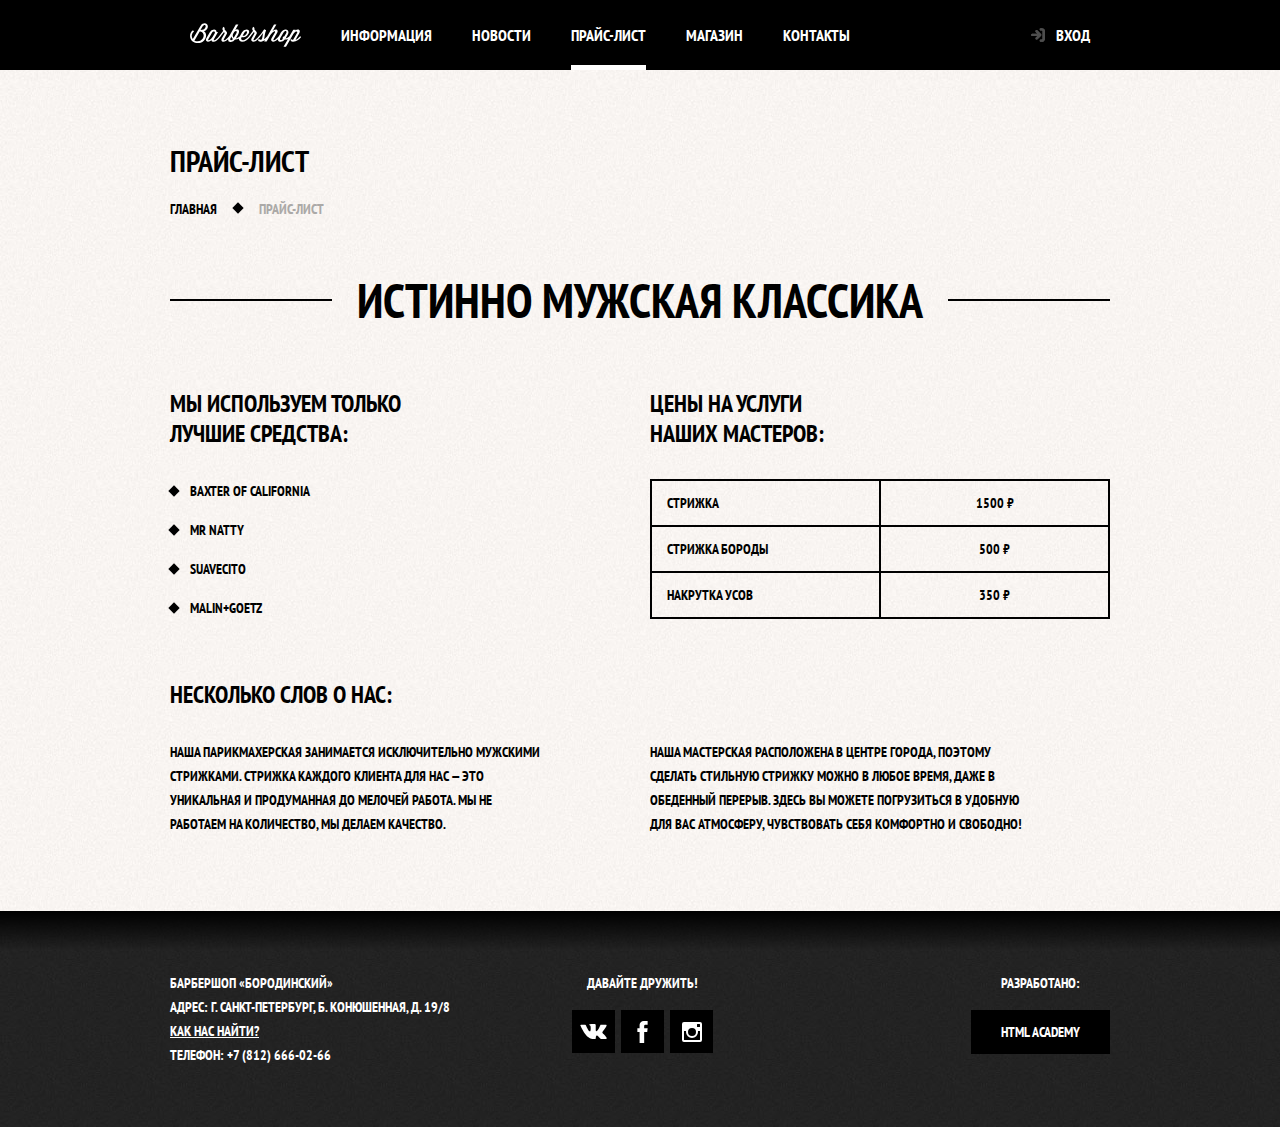
<file: price.html>
<!DOCTYPE html>
<html lang="ru">
<head>
  <meta charset="UTF-8">
  <title>Барбершоп «Бородинский»</title>
  <link rel="stylesheet" href="https://fonts.googleapis.com/css?family=PT+Sans+Narrow:400,700&amp;subset=latin,cyrillic">
  <link href="css/normalize.min.css" rel="stylesheet">
  <link href="css/style.min.css" rel="stylesheet">
</head>

<body class="inner-page">

<header class="main-header">
  <nav class="main-navigation container">
    <a class="main-header-logo" href="index.html">
      <img src="img/logo.svg" width="111" height="24" alt="Логотип барбершопа «Бородинский»">
    </a>
    <ul class="site-navigation">
      <li><a href="info.html">Информация</a></li>
      <li><a href="news.html">Новости</a></li>
      <li class="site-navigation-current"><a>Прайс-лист</a></li>
      <li><a href="catalog.html">Магазин</a></li>
      <li><a href="contacts.html">Контакты</a></li>
    </ul>
    <ul class="user-navigation">
      <li><a class="login-link" href="login.html">Вход</a></li>
    </ul>
  </nav>
</header>

<main class="container">

  <div class="inner-page-container">
    <h1 class="page-title">Прайс-лист</h1>
    <ul class="breadcrumbs">
      <li><a href="index.html">Главная</a></li>
      <li class="breadcrumbs-current">Прайс-лист</li>
    </ul>
  </div>
  
  <section class="inner-content">
    <h2 class="big-heading">Истинно мужская классика</h2>

    <div class="inner-columns">
      <div class="inner-column-left">

        <h2>Мы используем только<br> лучшие средства:</h2>
        <ul class="custom-list-1">
          <li>Baxter of California</li>
          <li>Mr Natty</li>
          <li>Suavecito</li>
          <li>Malin+Goetz</li>
        </ul>

      </div>
      <div class="inner-column-right">

        <h2>Цены на услуги<br> наших мастеров:</h2>
        <table class="custom-table-1">
          <tr>
            <td>Стрижка</td>
            <td>1500 ₽</td>
          </tr>
          <tr>
            <td>Стрижка бороды</td>
            <td>500 ₽</td>
          </tr>
          <tr>
            <td>Накрутка усов</td>
            <td>350 ₽</td>
          </tr>
        </table>

      </div>
    </div>

    <div class="inner-columns">
      <h2>Несколько слов о нас:</h2>

      <div class="inner-column-left">

        <p class="short-text">Наша парикмахерская занимается исключительно мужскими стрижками. Стрижка каждого клиента для нас — это уникальная и продуманная до мелочей работа. Мы не работаем на количество, мы делаем качество.</p>

      </div>
      <div class="inner-column-right">

        <p class="short-text">Наша мастерская расположена в центре города, поэтому сделать стильную стрижку можно в любое время, даже в обеденный перерыв. Здесь вы можете погрузиться в удобную для вас атмосферу, чувствовать себя комфортно и свободно!</p>

      </div>
    </div>

  </section>
</main>

<footer class="main-footer">
  <div class="container">
    <p class="footer-contacts">
      Барбершоп «Бородинский»<br>
      Адрес: г. Санкт-Петербург, Б. Конюшенная, д. 19/8<br>
      <a href="map.html">Как нас найти?</a><br>
      Телефон: +7 (812) 666-02-66
    </p>
    <div class="footer-social">
      <b>Давайте дружить!</b>
      <ul>
        <li><a class="social-button" href="#">
          <span class="visually-hidden">Вконтакте</span>
          <svg xmlns="http://www.w3.org/2000/svg" width="27" height="15" viewBox="0 0 26.14 14.91"><path d="M26 13.47l-.09-.17a13.55 13.55 0 0 0-2.6-3q-.87-.83-1.1-1.12A1 1 0 0 1 22 8a10.27 10.27 0 0 1 1.22-1.78l.88-1.16q2.35-3.13 2-4L26 .94a.8.8 0 0 0-.4-.22 2.14 2.14 0 0 0-.87 0h-3.92a.51.51 0 0 0-.27 0h-.3a.6.6 0 0 0-.15.14.93.93 0 0 0-.14.24 22.22 22.22 0 0 1-1.46 3.06q-.5.84-.93 1.46a7 7 0 0 1-.71.91 4.94 4.94 0 0 1-.52.47q-.23.18-.35.15l-.23-.05a.9.9 0 0 1-.31-.33 1.49 1.49 0 0 1-.16-.53v-.55-.65-.57-1.12-1-.75a3.14 3.14 0 0 0 0-.62 2.12 2.12 0 0 0-.14-.44.73.73 0 0 0-.28-.33 1.57 1.57 0 0 0-.46-.18A9 9 0 0 0 12.57 0a8.93 8.93 0 0 0-3.25.33 1.83 1.83 0 0 0-.52.41q-.25.3-.07.33a1.67 1.67 0 0 1 1.16.59l.08.16a2.6 2.6 0 0 1 .19.63 6.32 6.32 0 0 1 .12 1 10.59 10.59 0 0 1 0 1.7q-.07.71-.13 1.1a2.21 2.21 0 0 1-.18.64 2.69 2.69 0 0 1-.16.3l-.07.07a1 1 0 0 1-.37.07.86.86 0 0 1-.46-.19 3.27 3.27 0 0 1-.56-.52 7 7 0 0 1-.66-.93q-.37-.6-.76-1.42l-.22-.39q-.2-.38-.56-1.11t-.62-1.43A.9.9 0 0 0 5.2.9h-.07a.93.93 0 0 0-.22-.16A1.44 1.44 0 0 0 4.6.65L.87.68A1 1 0 0 0 .1.94L0 1a.44.44 0 0 0 0 .22 1.08 1.08 0 0 0 .08.37Q.9 3.53 1.86 5.31t1.66 2.87Q4.23 9.27 5 10.24t1 1.24l.37.41.34.33a8.06 8.06 0 0 0 1 .78 16.34 16.34 0 0 0 1.4.9 7.6 7.6 0 0 0 1.79.72 6.19 6.19 0 0 0 2 .22h1.57a1.08 1.08 0 0 0 .72-.3l.05-.07a.9.9 0 0 0 .1-.25 1.38 1.38 0 0 0 0-.37 4.48 4.48 0 0 1 .09-1.05 2.77 2.77 0 0 1 .23-.71 1.74 1.74 0 0 1 .29-.4 1.19 1.19 0 0 1 .23-.2h.11a.86.86 0 0 1 .77.21 4.52 4.52 0 0 1 .83.79q.39.47.93 1.05a6.41 6.41 0 0 0 1 .87l.27.16a3.31 3.31 0 0 0 .71.3 1.53 1.53 0 0 0 .76.07l3.48-.05a1.58 1.58 0 0 0 .8-.17.68.68 0 0 0 .34-.37 1.06 1.06 0 0 0 0-.46 1.71 1.71 0 0 0-.1-.36z" fill="#fff"/></svg>
        </a></li>
        <li><a class="social-button" href="#">
          <span class="visually-hidden">Фейсбук</span>
          <svg xmlns="http://www.w3.org/2000/svg" width="19" height="22" viewBox="0 0 10.15 21.74"><path d="M3.34 1.12A4.77 4.77 0 0 1 6.53 0h3.61v3.81H7.81a1.07 1.07 0 0 0-1.09.83v2.55h3.42c-.08 1.23-.24 2.45-.41 3.67h-3v10.87H2.21V10.86H0V7.21h2.19V3.66a3.83 3.83 0 0 1 1.15-2.54z" fill="#fff"/></svg>
        </a></li>
        <li><a class="social-button" href="#">
          <span class="visually-hidden">Инстаграм</span>
          <svg xmlns="http://www.w3.org/2000/svg" width="20" height="20" viewBox="0 0 20 20"><path d="M18 0H2a2 2 0 0 0-2 2v16a2 2 0 0 0 2 2h16a2 2 0 0 0 2-2V2a2 2 0 0 0-2-2zm-8 6a4 4 0 1 1-4 4 4 4 0 0 1 4-4zM2.5 18a.47.47 0 0 1-.5-.5V9h2.1a3.4 3.4 0 0 0-.1 1 6 6 0 1 0 12 0 3.4 3.4 0 0 0-.1-1H18v8.5a.47.47 0 0 1-.5.5zM18 4.5a.47.47 0 0 1-.5.5h-2a.47.47 0 0 1-.5-.5v-2a.47.47 0 0 1 .5-.5h2a.47.47 0 0 1 .5.5z" fill="#fff"/></svg>
        </a></li>
      </ul>
    </div>
    <p class="footer-copyright">
      <b>Разработано:</b> <a class="button" href="https://htmlacademy.ru">HTML Academy</a>
    </p>
  </div>
</footer>

<section class="modal modal-login">
  <h2>Личный кабинет</h2>
  <p class="modal-description">Введите пожалуйста свой логин и пароль</p>
  <form class="login-form" action="https://echo.htmlacademy.ru" method="post">
    <p>
      <label class="visually-hidden" for="user-login">Логин</label>
      <input class="login-icon-user" id="user-login" type="text" name="login" placeholder="Логин">
    </p>
    <p>
      <label class="visually-hidden" for="user-password">Пароль</label>
      <input class="login-icon-password" id="user-password" type="password" name="password" placeholder="Пароль">
    </p>
    <p class="login-help">
      <label class="login-checkbox">
        <input type="checkbox" name="remember" class="visually-hidden">
        <span class="checkbox-indicator"></span>
        Запомните меня
      </label>
      <a class="restore" href="#">Я забыл пароль!</a>
    </p>
    <button class="button" type="submit">Войти</button>
  </form>
  <button class="modal-close" type="button">Закрыть</button>
</section>

<script src="js/script.min.js"></script>
</body>
</html>
</file>
<file: css/style.min.css>
body{min-width:960px;margin:0;padding:0;font-family:"PT Sans Narrow",Arial,sans-serif;font-size:14px;line-height:24px;font-weight:700;color:#fff;text-transform:uppercase;background-color:#000;background-image:url(../img/bg.jpg);background-position:top center;background-repeat:no-repeat}.inner-page{color:#000;background-color:#f9f6f3;background-image:url(../img/pattern-light.jpg);background-position:0 0;background-repeat:repeat}a{text-decoration:none}img{max-width:100%;height:auto}.visually-hidden:not(:focus):not(:active),input[type=checkbox].visually-hidden,input[type=radio].visually-hidden{position:absolute;width:1px;height:1px;margin:-1px;border:0;padding:0;white-space:nowrap;clip-path:inset(100%);clip:rect(0 0 0 0);overflow:hidden}.button{display:inline-block;margin-right:16px;padding:10px 30px;font:inherit;text-align:center;color:#fff;vertical-align:middle;text-transform:uppercase;background-color:#000;border:none}.button:active,.button:focus,.button:hover{background-color:#663d15}.button.disabled,.button:disabled{cursor:default;opacity:.5;background-color:#000}.container{width:940px;margin:0 auto;padding:0 10px}.main-header{margin-bottom:70px}.inner-page .main-header{margin-bottom:70px;background-color:#000}.main-navigation{display:flex;flex-direction:column;align-items:center;font-size:16px;line-height:20px;color:#fff;background-color:transparent}.inner-page .main-navigation{align-items:flex-start;flex-direction:row}.main-navigation .container{display:flex}.main-header-logo{order:2;width:368px;height:153px}.inner-page .main-header-logo{order:0;width:111px;height:24px;padding:23px 20px}.main-navigation-wrapper{width:100%;margin-bottom:60px;background-color:#000}.main-navigation-wrapper .container{display:flex;justify-content:space-between}.site-navigation{display:flex;flex-wrap:wrap;width:620px;margin:0;padding:0;list-style:none}.user-navigation{display:flex;justify-content:flex-end;max-width:140px;margin:0;padding:0;list-style:none}.inner-page .user-navigation{margin-left:auto}.site-navigation a,.user-navigation a{display:block;padding:25px 20px;vertical-align:middle;color:#fff}.site-navigation a:focus,.site-navigation a:hover,.user-navigation a:focus,.user-navigation a:hover{background-color:#242424}.site-navigation-current{position:relative}.site-navigation-current a[href]{pointer-events:none}.site-navigation-current a:not([href]){background-color:#000}.site-navigation-current::after{content:"";position:absolute;right:20px;bottom:0;left:20px;height:5px;background-color:#fff}.user-navigation .login-link{position:relative;padding-left:50px}.login-link::before{content:"";position:absolute;top:27px;left:24px;width:16px;height:18px;background-image:url(../img/login.svg);background-repeat:no-repeat;background-position:0 0;opacity:.3}.login-link:active::before,.login-link:focus::before,.login-link:hover::before{opacity:1}.features{margin-bottom:80px}.features-list{display:flex;justify-content:space-between;margin:0;padding:0;list-style:none}.feature-item{width:300px;text-align:center}.feature-item h3{position:relative;margin:0;margin-bottom:60px;font-size:30px;line-height:42px}.feature-item h3::after{content:"";position:absolute;bottom:-30px;left:50%;width:20px;height:20px;margin-left:-10px;background-color:#fff;transform:rotate(45deg)}.feature-item p{margin:0 10px}.index-columns{display:flex;justify-content:space-between;padding:50px 80px;margin-bottom:35px;color:#000;background-color:#f8f5f2;background-image:url(../img/line.png),url(../img/pattern-light.jpg);background-position:center,0 0;background-repeat:no-repeat,repeat}.index-columns h2{margin:0;margin-bottom:25px;font-size:30px;line-height:42px}.news{width:380px}.news-list{margin:0;margin-bottom:25px;padding:0;list-style:none}.news-item{margin-bottom:25px}.news-item p{margin:0}.news-item time{text-transform:none}.gallery{width:300px}.gallery-container{position:relative;height:260px}.gallery-content{height:164px;margin:0;background-color:#ccc;border:7px solid #fff}.gallery-content ../img{width:286px;height:164px}.gallery-button{position:absolute;bottom:0;box-sizing:border-box;width:140px;margin:0}.gallery-button-back{left:0}.gallery-button-next{right:0}.contacts{width:380px}.contacts p{margin:0;margin-bottom:25px}.appointment{width:300px}.appointment-info{margin:0;margin-bottom:15px}.appointment-form{display:flex;flex-wrap:wrap;justify-content:space-between}.appointment-item{width:140px;margin:0;margin-bottom:10px}.appointment-item label{display:block;margin-bottom:9px;margin-left:15px}.appointment-item input{width:140px;padding-top:8px;padding-left:15px;padding-right:15px;padding-bottom:7px;font:inherit;background-color:transparent;border:2px solid #000;box-sizing:border-box}.appointment-item input:focus{border-color:#663d15}.appointment .button{display:block;width:100%;margin-top:10px;margin-right:0}.inner-page-container{margin-bottom:55px}.page-title{margin:0;margin-bottom:15px;padding:0;font-size:30px;line-height:42px}.inner-page-title{margin-bottom:55px}.breadcrumbs{display:flex;justify-content:flex-start;flex-wrap:wrap;padding:0;margin:0;margin-bottom:50px;list-style:none}.breadcrumbs li{position:relative;margin-right:42px}.breadcrumbs li:last-child{margin-right:0}.breadcrumbs li::after{content:"";position:absolute;top:7px;right:-25px;width:8px;height:8px;background-color:#000;transform:rotate(45deg)}.breadcrumbs a{color:#000}.breadcrumbs a:focus,.breadcrumbs a:hover{text-decoration:underline}.breadcrumbs-current{color:#aba9a7}.breadcrumbs-current::after{display:none}.catalog-columns{display:flex;justify-content:space-between}.filters{width:180px}.filter fieldset{padding:0;margin:0;margin-bottom:30px;border:none}.filter fieldset:first-child{margin-bottom:35px}.filter legend{margin-bottom:26px;font-size:24px;line-height:30px}.filter ul{padding:0;margin:0;list-style:none;line-height:18px}.filter-option{margin-bottom:19px;padding-left:45px}.filter-option label{position:relative;display:block;cursor:pointer;user-select:none}.filter-input-checkbox:focus+label,.filter-input-checkbox:hover+label{color:#663d15}.filter-input-checkbox+label::before{content:"";position:absolute;left:-42px;top:0;width:16px;height:16px;border:2px solid #000}.filter-input-checkbox:checked+label::after{content:"";position:absolute;top:4px;left:-38px;width:12px;height:12px;background-image:url(../img/cross.svg);background-repeat:no-repeat;background-position:0 0}.filter-input-radio+label::before{content:"";position:absolute;left:-42px;top:-1px;width:16px;height:16px;border:2px solid #000;border-radius:50%}.filter-input-radio:checked+label::after{content:"";position:absolute;top:5px;left:-36px;width:8px;height:8px;background-color:#000;border-radius:50%}.filter-input:focus+label,.filter-input:hover+label{color:#663d15}.filter-input:focus+label::before{border-color:#663d15;outline:thin dotted;outline:5px auto -webkit-focus-ring-color}.filter-input:checked:disabled+label,.filter-input:disabled+label,.filter-input:disabled:focus+label,.filter-input:disabled:hover+label{color:#000;opacity:.5;pointer-events:none}.filter-button{padding-left:30px;padding-right:30px}.catalog{width:700px}.catalog-list{display:flex;flex-wrap:wrap;padding:0;margin:0;margin-bottom:25px;list-style:none}.catalog-item{width:220px;min-height:285px;margin-bottom:20px;margin-right:20px;background-color:#f8f8f8;box-shadow:0 0 10px rgba(0,0,0,.1)}.catalog-item:nth-child(3n){margin-right:0}.catalog-item:hover{box-shadow:0 0 10px rgba(0,0,0,.2)}.catalog-item a{display:flex;flex-direction:column;color:#000}.catalog-item h3{order:1;margin-top:17px;margin-bottom:12px;margin-left:16px;margin-right:15px;font-size:14px;line-height:18px}.catalog-category{display:block;text-transform:none}.catalog-item-image{width:220px;height:165px;margin:0}.catalog-item-price{display:flex;margin:15px;margin-top:0}.catalog-item-price b{width:112px;padding:13px 25px 11px;font-size:14px;line-height:20px;text-align:center;background-color:#e5e5e5;box-sizing:border-box}.catalog-item-price .button{width:50px;padding:13px 18px 11px;margin-right:0;line-height:20px;color:#fff}.pagination-list{display:flex;flex-wrap:wrap;padding:0;margin:0;list-style:none}.pagination-item{margin-right:5px}.pagination-item:last-child{margin-right:0}.pagination-item a{display:block;padding:10px 19px;color:#fff;background-color:#000}.pagination-item a:active,.pagination-item a:focus,.pagination-item a:hover{background-color:#663d15}.pagination-item-current a{color:#000;background-color:#fff}.pagination-item-current a:active,.pagination-item-current a:focus,.pagination-item-current a:hover{color:#000;background-color:#fff}.product-photos{width:460px}.product-photo-preview{display:flex;padding:0;margin:0;list-style:none}.product-photo-preview li{width:140px;height:149px;margin-right:20px;box-shadow:0 0 10px 2px rgba(0,0,0,.1)}.product-photo-preview li:hover{box-shadow:0 0 10px 2px rgba(0,0,0,.2)}.product-photo-preview li:nth-child(3n){margin-right:0}.product-photo-full{width:460px;height:498px;margin:0;margin-bottom:20px;box-shadow:0 0 10px 2px rgba(0,0,0,.1)}.product-article{text-align:right;color:#aeaeae}.product-price b{line-height:20px;text-align:center;background-color:#e5e5e5}.product-info{width:390px;padding-top:23px}.product-info p{margin:0}.product-description{display:flex;justify-content:space-between;padding-right:10px;margin-bottom:29px}.product-description p{width:200px}.product-article{text-align:right;color:#aeaeae}.product-info .product-text{margin-bottom:35px}.product-info .product-price{display:flex;margin-bottom:63px}.product-price b{width:112px;padding-top:13px;padding-left:36px;padding-right:36px;padding-bottom:11px;line-height:20px;text-align:center;background-color:#e5e5e5;box-sizing:border-box}.product-price .button{padding-left:17px;padding-right:17px}.product-info h3{margin:0;margin-bottom:27px;font-size:24px;line-height:30px}.product-info ul{margin:0;padding:0;list-style:none}.product-info li{position:relative;padding-left:23px}.product-info li::before{content:"";position:absolute;top:7px;left:2px;width:8px;height:8px;background-color:#000;transform:rotate(45deg)}.inner-content{margin-bottom:75px}.inner-content h2{margin-top:60px;margin-bottom:30px;font-size:24px;line-height:30px}.inner-content h3{margin-top:60px;margin-bottom:30px;font-size:20px;line-height:24px}.inner-content h2+h3{margin-top:30px}.inner-content p{margin:14px 0}.inner-content table{border-collapse:collapse}.inner-content td{padding:10px 15px;border:2px solid #000}.inner-content .big-heading{display:flex;align-items:center;margin-top:55px;margin-bottom:65px;font-size:48px;line-height:48px;text-align:center}.big-heading::after,.big-heading::before{content:"";flex-grow:1;flex-shrink:0;width:50px;height:2px;background:#000}.big-heading::before{margin-right:25px}.big-heading::after{margin-left:25px}.custom-list-1{margin:14px 0;padding:0;list-style:none}.custom-list-1 li{position:relative;margin-bottom:15px;padding-left:20px}.custom-list-1 li::before{content:"";position:absolute;top:8px;left:0;width:8px;height:8px;background-color:#000;transform:rotate(45deg)}.custom-table-1{width:100%}.custom-table-1 td{width:50%}.custom-table-1 td:last-child{text-align:center}.inner-columns{display:flex;justify-content:space-between;flex-wrap:wrap;margin:60px 0}.inner-column-left,.inner-column-right{width:460px}.inner-column-left :first-child,.inner-column-right :first-child{margin-top:0}.inner-column-left :last-child,.inner-column-right :last-child{margin-bottom:0}.inner-columns>h2:first-child{width:460px;margin-top:0;margin-right:460px;margin-right:calc(100% - 460px)}.short-text{padding-right:80px}.main-footer{padding:60px 0;margin-top:65px;color:#fff;background-color:#212121;background-image:url(../img/pattern-dark.jpg);background-position:0 0;background-repeat:repeat}.inner-page .main-footer{margin-top:45px;background-image:linear-gradient(to bottom,#000,transparent),url(../img/pattern-dark.jpg);background-size:10px 40px,auto;background-position:0 0;background-repeat:repeat-x,repeat}.main-footer .container{display:flex}.footer-contacts{width:320px;margin:0;margin-right:80px}.footer-contacts a{color:#fff;text-decoration:underline}.footer-contacts a:focus,.footer-contacts a:hover{text-decoration:none}.footer-social{width:145px;text-align:center}.footer-social ul{display:flex;flex-wrap:wrap;justify-content:space-between;width:141px;margin:0 auto;padding:0;list-style:none}.footer-social b{display:block;margin-bottom:15px}.social-button{display:flex;align-items:center;justify-content:center;width:43px;height:43px;background-color:#000}.social-button:focus,.social-button:hover{background-color:#fff}.social-button:focus path,.social-button:hover path{fill:#000}.footer-copyright{max-width:150px;margin:0;margin-left:auto;text-align:center}.footer-copyright .button{display:block;margin-right:0}.footer-copyright b{display:block;margin-bottom:15px}.footer-copyright .button:focus,.footer-copyright .button:hover{color:#000;background-color:#fff}@keyframes bounce{0%{transform:translateY(-2000px)}70%{transform:translateY(30px)}90%{transform:translateY(-10px)}100%{transform:translateY(0)}}@keyframes shake{0%,100%{transform:translateX(0)}10%,30%,50%,70%,90%{transform:translateX(-10px)}20%,40%,60%,80%{transform:translateX(10px)}}.modal{position:fixed;color:#000;background-color:#f8f3f0;background-image:url(../img/pattern-light.jpg);background-position:0 0;background-repeat:repeat;box-shadow:0 30px 50px rgba(0,0,0,.7)}.modal-login{top:120px;left:50%;display:none;width:300px;margin-left:-230px;padding:50px 80px}.modal-close{position:absolute;top:0;right:-34px;width:22px;height:22px;font-size:0;background-color:transparent;border:0;cursor:pointer}.modal-close::after,.modal-close::before{content:"";position:absolute;top:10px;left:2px;width:19px;height:3px;background-color:#d0d0d0}.modal-close::before{transform:rotate(45deg)}.modal-close::after{transform:rotate(-45deg)}.modal-login h2{margin:0;margin-bottom:20px;font-size:30px;line-height:42px}.modal-description{margin:0;margin-bottom:10px}.login-form p{margin:0;margin-bottom:10px}.login-form input[type=password],.login-form input[type=text]{box-sizing:border-box;width:300px;padding:10px 15px;padding-right:40px;font:inherit;color:#000;text-transform:uppercase;background-color:#f9f6f3;border:2px solid #000}.login-form input:focus{border-color:#663d15}.login-form .login-help{display:flex;flex-wrap:wrap;justify-content:space-between;margin:15px 0}.login-icon-user{background-image:url(../img/user.svg);background-position:270px center;background-repeat:no-repeat}.login-icon-password{background-image:url(../img/lock.svg);background-position:270px center;background-repeat:no-repeat}.login-checkbox{position:relative;padding-left:30px;cursor:pointer}.login-checkbox:focus,.login-checkbox:hover{color:#663d15}.login-checkbox input[type=checkbox]+.checkbox-indicator{position:absolute;top:0;left:0;width:17px;height:17px;border:2px solid #000}.login-checkbox input[type=checkbox]:focus+.checkbox-indicator{border-color:#663d15;outline:thin dotted;outline:5px auto -webkit-focus-ring-color}.login-checkbox input[type=checkbox]:checked+.checkbox-indicator::after,.login-checkbox input[type=checkbox]:checked+.checkbox-indicator::before{content:"";position:absolute;top:8px;left:1px;width:15px;height:2px;background-color:#000}.login-checkbox input[type=checkbox]:checked+.checkbox-indicator::before{transform:rotate(45deg)}.login-checkbox input[type=checkbox]:checked+.checkbox-indicator::after{transform:rotate(-45deg)}.restore{color:#000;text-decoration:underline}.restore:focus,.restore:hover{text-decoration:none}.login-form .button{width:100%;margin-right:0}.modal-map{top:50%;left:50%;display:none;width:766px;height:561px;margin-top:-280px;margin-left:-390px;border:7px solid #fff}.modal-map p{position:absolute;top:0;left:0;z-index:1;margin:0}.modal-map iframe{position:relative;z-index:2;border:none}.modal-show{display:block;animation:bounce .6s}.modal-error{animation:shake .6s}
</file>
